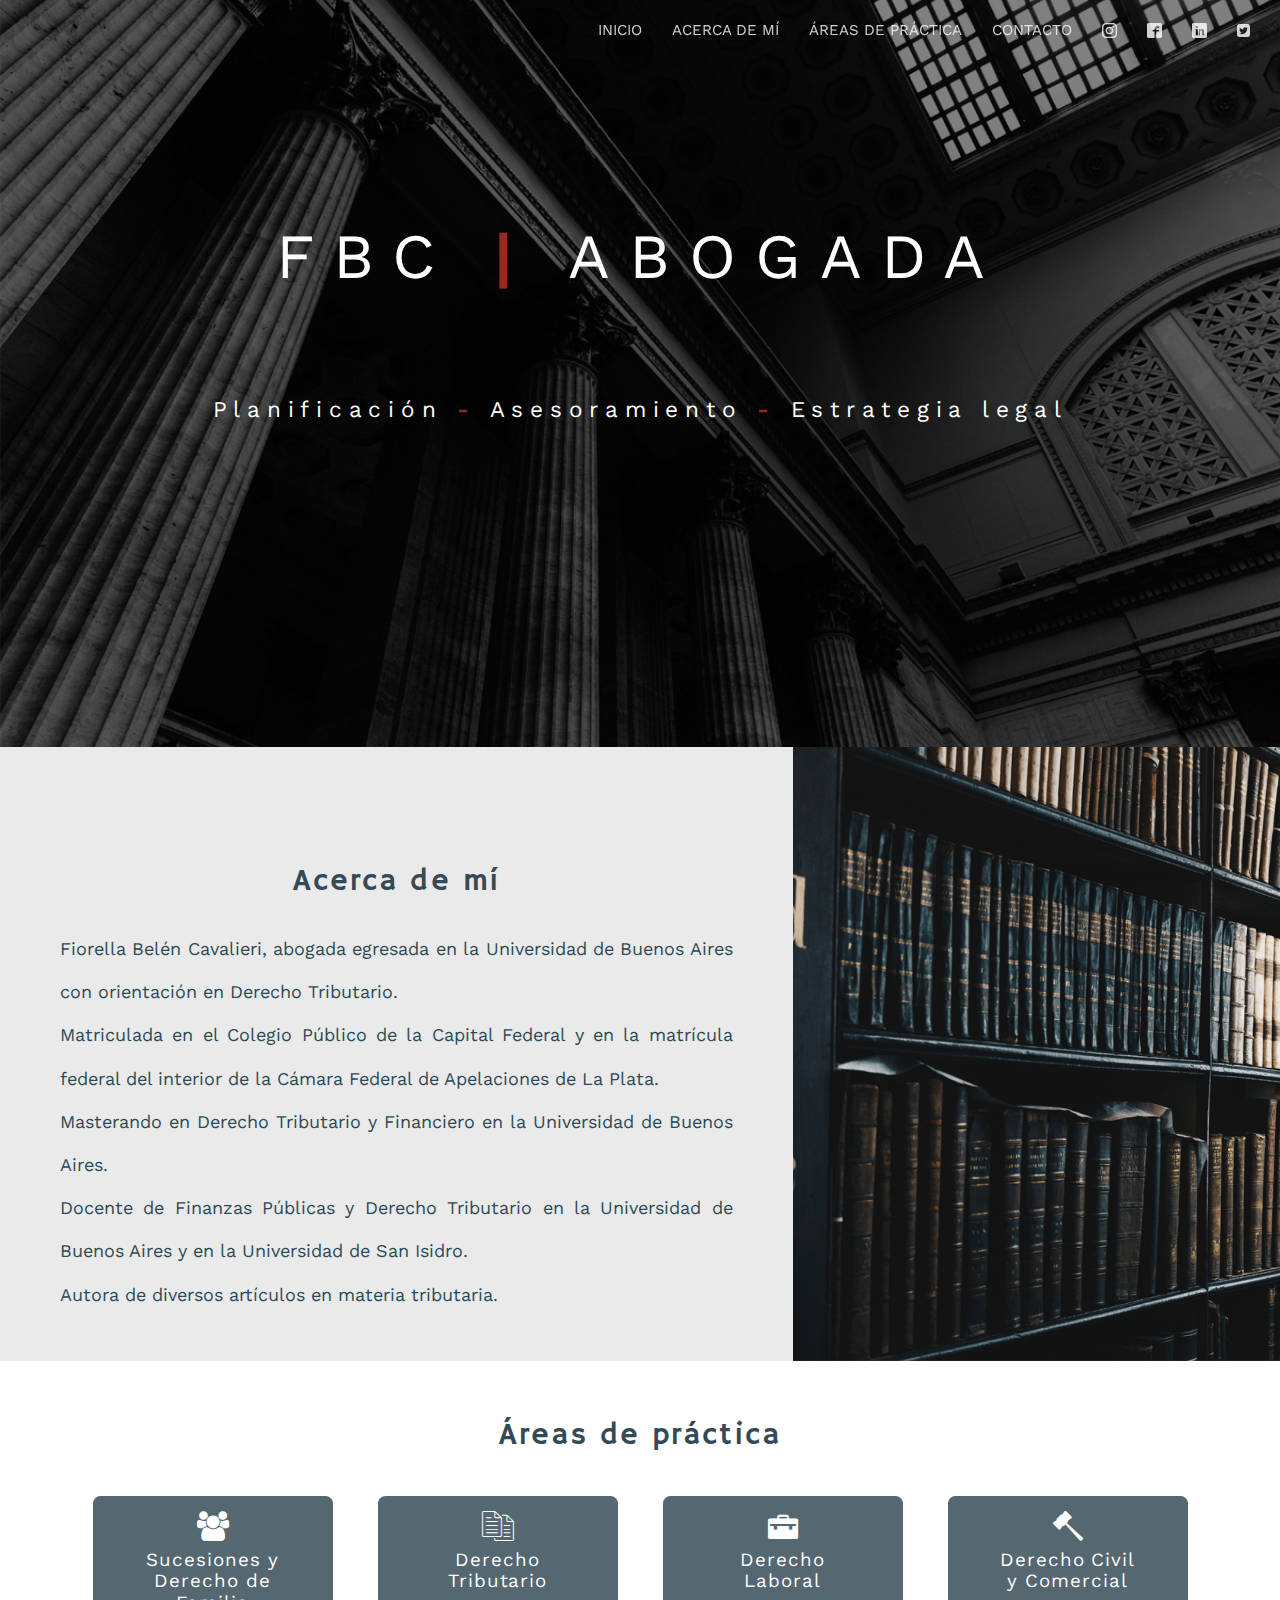
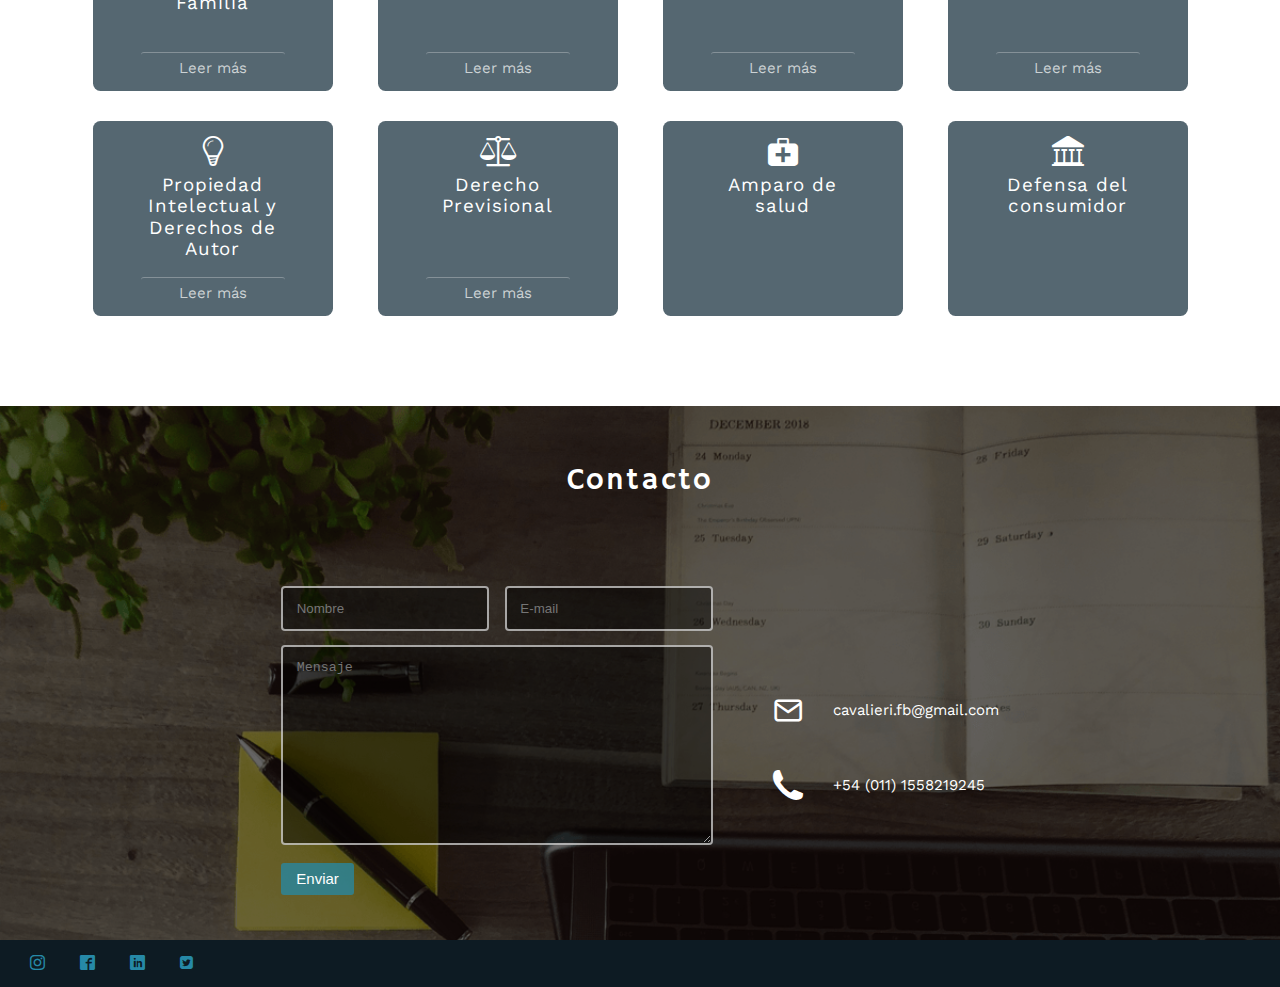
<file: index.html>
<!DOCTYPE html>
<html lang="en">
<head>
	<meta charset="UTF-8"/>
  <!-- Global site tag (gtag.js) - Google Analytics -->
  <script async src="https://www.googletagmanager.com/gtag/js?id=UA-173988055-1"></script>
  <script>
    window.dataLayer = window.dataLayer || [];
    function gtag(){dataLayer.push(arguments);}
    gtag('js', new Date());
    gtag('config', 'UA-173988055-1');
  </script>
	<meta http-equiv="X-UA-Compatible" content="IE=edge">
	<meta name="viewport" content="width=device-width, initial-scale=1.0">
	<meta name="robots" content="all"/>
	<meta name="keywords" Content="abogada, abogacia, fbc, fiorella, cavlieri, legales, legal, tribunales, derecho">
	<meta name="description" content="Sucesiones y derecho de familia, derecho tributario, derecho laboral, derecho civil y comercial, propiedad intelectual y derecho de autor, derecho previsional, amparo de salud y defensa del consumidor.">
	<meta name="author" content="Estefania Soldati">
	<link rel="shortcut icon" href="./assets/images/favicon.png" type="image/x-icon">
	<link href="https://fonts.googleapis.com/css2?family=Work+Sans&display=swap" rel="stylesheet">
  <link href="https://fonts.googleapis.com/css2?family=Hammersmith+One&display=swap" rel="stylesheet">
	<title>FBC | ABOGADA</title>
	<!-- Custom CSS -->
	<link rel="stylesheet" type="text/css" href="./styles/styles.css"/>
</head>
<body>
	<header>
    <div class="logo-container animated">
      <p>FBC <span>|</span> ABOGADA</p>
    </div>
		<nav class="menu">
			<ul>
        <li>
          <a href="#inicio">INICIO</a>
        </li>
				<li>
					<a href="#AcercaDeMi">ACERCA DE MÍ</a>
				</li>
				<li>
					<a href="#AreasDePractica">ÁREAS DE PRÁCTICA</a>
				</li>
				<li>
					<a href="#Contacto">CONTACTO</a>
				</li>
        <li>
          <a href="https://www.instagram.com/cavalieri.fb/" target="_blank" class="social-media-link">
            <i class="icon-instagram icon"></i>
          </a>
        </li>
        <li>
          <a href="https://www.facebook.com/FBC-Abogada-106124794510811/?modal=admin_todo_tour" target="_blank" class="social-media-link">
            <i class="icon-facebook icon"></i>            
          </a>
        </li>
        <li>
          <a href="https://www.linkedin.com/in/fiorella-cavalieri-6b239a79/" target="_blank" class="social-media-link">
            <i class="icon-linkedin icon"></i>
          </a>
        </li>
        <li>
          <a href="https://twitter.com/cavalieri_fb" target="_blank" class="social-media-link">
            <i class="icon-twitter-square icon"></i>
          </a>
        </li>
			</ul>
		</nav>
    <button class="hide menu-mobile-toggle"><svg xmlns="http://www.w3.org/2000/svg" viewBox="0 0 512 512"><path class="animated" d="M64 384h384v-42.666H64V384zm0-106.666h384v-42.667H64v42.667zM64 128v42.665h384V128H64z"/></svg></button>
    <div class="overlay full hide"></div>
    <div class="menu-mobile hide animated">
      <button class="close"><svg xmlns="http://www.w3.org/2000/svg" viewBox="0 0 512 512"><path class="animated" d="M405 136.798L375.202 107 256 226.202 136.798 107 107 136.798 226.202 256 107 375.202 136.798 405 256 285.798 375.202 405 405 375.202 285.798 256z"/></svg></button>
      <div class="logo-container-mobile">
        <p>FBC <span>|</span> ABOGADA</p>
      </div>    
      <ul class="nav-links">
        <li>
          <a href="#inicio">INICIO</a>
        </li>
        <li>
          <a href="#AcercaDeMi">ACERCA DE MÍ</a>
        </li>
        <li>
          <a href="#AreasDePractica">ÁREAS DE PRÁCTICA</a>
        </li>
        <li>
          <a href="#Contacto">CONTACTO</a>
        </li>
        </ul>
        <div class="flex social-media-container">
          <a href="https://www.instagram.com/cavalieri.fb/" target="_blank" class="social-media-link">
            <i class="icon-instagram icon"></i>
          </a>
          <a href="https://www.facebook.com/FBC-Abogada-106124794510811/?modal=admin_todo_tour" target="_blank" class="social-media-link">
            <i class="icon-facebook icon"></i>            
          </a>
          <a href="https://www.linkedin.com/in/fiorella-cavalieri-6b239a79/" target="_blank" class="social-media-link">
            <i class="icon-linkedin icon"></i>
          </a>
          <a href="https://twitter.com/cavalieri_fb" target="_blank" class="social-media-link">
            <i class="icon-twitter-square icon"></i>
          </a>
        </div>
    </div>
	</header>
	<main>

		<section class="hero bg-attachment-fixed" id="inicio">
			<div class="overlay"></div>
			<div class="content">
				<h1>FBC <span>|</span> ABOGADA</h1>
				<p>Planificación <span>-</span> Asesoramiento <span>-</span> Estrategia legal</p>
			</div>
		</section>

		<section id="AcercaDeMi" class="about">
      <div class="about-container">
  			<h2>Acerca de mí</h2>
  			<div class="underline"></div>
        <i></i>
  			<p>Fiorella Belén Cavalieri, abogada egresada en la Universidad de Buenos Aires con orientación en Derecho Tributario.</br>
  			  Matriculada en el Colegio Público de la Capital Federal y en la matrícula federal del interior de la Cámara Federal de Apelaciones de La Plata.</br>
  				Masterando en Derecho Tributario y Financiero en la Universidad de Buenos Aires.</br>
  				Docente de Finanzas Públicas y Derecho Tributario en la Universidad de Buenos Aires y en la Universidad de San Isidro. </br>
  				Autora de diversos artículos en materia tributaria. 
  			</p>	
      </div>
      <div class="about-image"></div>
		</section>

		<section id="AreasDePractica" class="portfolio">
			<h2>Áreas de práctica</h2>
			<div class="content">
        <div class="portfolio-items">
				 <div class="first animated" data-value="sucesiones">
            <i class="icon-group portfolio-icon"></i>
					  <h3>Sucesiones y Derecho de Familia</h3>
            <h4>Leer más</h4>
				 </div>
				 <div class="first animated" data-value="tributario">
            <i class="icon-documents portfolio-icon"></i>
					  <h3>Derecho Tributario </h3>
            <h4>Leer más</h4>
				 </div>
				 <div class="first animated" data-value="laboral">
            <i class="icon-job portfolio-icon"></i>
					  <h3>Derecho Laboral</h3>
            <h4>Leer más</h4>
				 </div>
          <div class="first animated" data-value="civil">
            <i class="icon-hammer portfolio-icon"></i>
					  <h3>Derecho Civil y Comercial</h3>
            <h4>Leer más</h4>
				 </div>
        </div>
        <div class="portfolio-items">
				 <div class="first animated" data-value="propiedad">
            <i class="icon-idea portfolio-icon"></i>
					  <h3>Propiedad Intelectual y Derechos de Autor</h3>
            <h4>Leer más</h4>
				 </div>
				 <div class="first animated" data-value="previsional">
            <i class="icon-balance portfolio-icon"></i>
					  <h3>Derecho Previsional</h3>
            <h4>Leer más</h4>
				 </div>
				 <div class="first animated pointer-none" data-value="">
            <i class="icon-health portfolio-icon"></i>
					  <h3>Amparo de salud</h3>
				 </div>	
				 <div class="first animated pointer-none" data-value="">
            <i class="icon-building portfolio-icon"></i>
					  <h3>Defensa del consumidor</h3>
				 </div>
        </div>	
			</div>

      <div id="portfolio-modal" class="modal">
        <div class="modal-content">
          <span class="close">&times;</span>
          <p class="title"></p>
          <p class="text"></p>
        </div>
      </div>

		</section>

		<section class="contact" id="Contacto">
      <div class="contactOverlay"></div>
      <div class="contact-tittle">
        <h2>Contacto</h2>
      </div>
      <div class="contact-information">
        <div class="form">
          <form action="#" id="contact-form" method="post">
            <div class="form-input">
              <label for="input_name" class="visually-hide">Nombre</label>
              <input type="text" placeholder="Nombre" name="contact[name]" id="input_name">
              <label for="input_email" class="visually-hide">Email</label>
              <input type="email" placeholder="E-mail" name="contact[email]" id="input_mail" class="input_val_email">
            </div>
            <div>
              <label for="message" class="visually-hide">Mensaje</label>
              <textarea placeholder="Mensaje" id="message" name="contact[message]"></textarea>
            </div>
            <button id="submit_btn">Enviar</button>
          </form>
          <div class="result-message hide">
            <div class="success">Tu mensaje fue enviado. Te responderemos en la brevedad. Gracias!</div>
            <div class="error">Hubo un error. Por favor recargue esta página e inténtelo nuevamente. Gracias.</div>
          </div>
        </div>
        <div class="content">
          <div class="contact-text">
            <div class="contact-data">
              <i class="icon-mail icon"></i>
              <a href="mailto:cavalieri.fb@gmail.com" class="animated">cavalieri.fb@gmail.com</a>
            </div>
            <div class="contact-data">
              <i class="icon-phone icon"></i>
              <a href="tel:+540111558219245" class="animated">+54 (011) 1558219245</a>
            </div>
          </div>
        </div>
      </div>
		</section>

	</main>

	<footer>
    <a href="https://www.instagram.com/cavalieri.fb/" target="_blank">
      <i class="icon-instagram icon"></i>
    </a>
    <a href=" https://www.facebook.com/FBC-Abogada-106124794510811/?modal=admin_todo_tour" target="_blank">
      <i class="icon-facebook icon"></i>
    </a>
    <a href="https://www.linkedin.com/in/fiorella-cavalieri-6b239a79/" target="_blank">
      <i class="icon-linkedin icon"></i>
    </a>
    <a href="https://twitter.com/cavalieri_fb" target="_blank">
      <i class="icon-twitter-square icon"></i>
    </a>
  </footer>

	<!-- jQuery V3.3.1 -->
	<script src="./scripts/jQuery-V3.3.1.min.js"></script>
	<!-- Custom-Scripts -->
  <script src="./scripts/contact.js"></script>
	<script src="./scripts/scripts.js"></script>
</body>
</html>
</file>
<file: styles/styles.css>
@font-face {
  font-family: 'icomoon';
  src:  url('../assets/icons/icomoon.eot?tlcqxu');
  src:  url('../assets/icons/icomoon.eot?tlcqxu#iefix') format('embedded-opentype'),
    url('../assets/icons/icomoon.ttf?tlcqxu') format('truetype'),
    url('../assets/icons/icomoon.woff?tlcqxu') format('woff'),
    url('../assets/icons/icomoon.svg?tlcqxu#icomoon') format('svg');
  font-weight: normal;
  font-style: normal;
  font-display: block;
}

[class^="icon-"], [class*=" icon-"] {
  /* use !important to prevent issues with browser extensions that change fonts */
  font-family: 'icomoon' !important;
  speak: never;
  font-style: normal;
  font-weight: normal;
  font-variant: normal;
  text-transform: none;
  line-height: 1;

  /* Better Font Rendering =========== */
  -webkit-font-smoothing: antialiased;
  -moz-osx-font-smoothing: grayscale;
}

.icon-mail:before {
  content: "\e90e";
}
.icon-phone:before {
  content: "\e90f";
}
.icon-contact:before {
  content: "\e90f";
}
.icon-radio-button:before {
  content: "\e910";
}
.icon-building:before {
  content: "\e90a";
}
.icon-health:before {
  content: "\e90b";
}
.icon-hammer:before {
  content: "\e90c";
}
.icon-job:before {
  content: "\e90d";
}
.icon-down:before {
  content: "\e901";
}
.icon-arrow:before {
  content: "\e901";
}
.icon-instagram:before {
  content: "\e902";
}
.icon-social:before {
  content: "\e902";
}
.icon-facebook:before {
  content: "\e903";
}
.icon-social1:before {
  content: "\e903";
}
.icon-linkedin:before {
  content: "\e904";
}
.icon-social2:before {
  content: "\e904";
}
.icon-graduate:before {
  content: "\e911";
}
.icon-documents:before {
  content: "\e905";
}
.icon-idea:before {
  content: "\e906";
}
.icon-balance:before {
  content: "\e908";
}
.icon-group:before {
  content: "\e909";
}
.icon-twitter-square:before {
  content: "\e900";
}


/*
  RESET
*/
html, body, div, span, applet, object, iframe,h1, h2, h3, h4, h5, h6, p, blockquote, pre,a, abbr, acronym, address, big, cite, code,del, dfn, em, img, ins, kbd, q, s, samp,small, strike, strong, sub, sup, tt, var,b, u, i, center,dl, dt, dd, ol, ul, li,fieldset, form, label, legend,table, caption, tbody, tfoot, thead, tr, th, td,article, aside, canvas, details, embed, figure, figcaption, footer, header, hgroup, menu, nav, output, ruby, section, summary,time, mark, audio, video {margin: 0;padding: 0;border: 0;font-size: 100%;font: inherit;vertical-align: baseline;}
article, aside, details, figcaption, figure, footer, header, hgroup, menu, nav, section{display: block;}
body{line-height: 1; font-size: 15px; font-family: 'Work Sans', sans-serif;}
ol, ul{list-style: none;}
blockquote, q{quotes: none;}
blockquote:before, blockquote:after,q:before, q:after{content: '';content: none;}
table{border-collapse: collapse;border-spacing: 0;}

/*
  GENERAL STYLES
*/
*{box-sizing: border-box}
ul{list-style-type: none}
a,
a:hover{text-decoration: none;color: inherit}

.flex{ display: flex;}
.hide{display: none;}
.animated{transition: 0.2s all linear;}
.visually-hide{ height: 1px; margin: -1px; overflow: hidden; padding: 0; position: absolute; width: 1px;border: 0; clip: rect(0 0 0 0);}
.pointer-none{pointer-events: none;}

/*
  HEADER
*/

header{ position: fixed; top: 0; left: 0; z-index: 1; width: 100%; padding: 1.5em 2em; display: flex;justify-content: space-between;}
header .logo-container{opacity: 0;}
header .logo-container p{color: #ffffffcf;}
header ul{display: flex; justify-content: flex-end;}
header li{color: #ffffffcf; cursor: pointer;}
header li:not(:last-child){padding-right: 2em;}
header li:hover{color:#ad8a8a; font-weight: 700;}
header a{font-size: 1em;}
header.post-hero{background-color: #06546bf5;}
header span{color: #f443369c; font-weight: 600;}
header.post-hero .logo-container{opacity: 1;}

/*
  MENU MOBILE
*/

.menu-mobile-toggle{display: none;}
.menu-mobile-toggle svg,
.menu-mobile .close svg{width: 30px;}
.menu-mobile-toggle svg path,
.menu-mobile .close svg path{fill: #fff;}
.menu-mobile{display:block;position: fixed;right: -100vw;top: 0;width: 70vw;height: 100vh;background-color: #1d1d1d;color: #fff;z-index: 11;box-shadow: 0 0 30px rgba(0,0,0,0);text-align: center;padding-top: 1em;}
.menu-mobile .nav-links{padding: 0 2em;margin-top: 1.5em;}
.menu-mobile.open{display: block;right: 0px;}
.menu-mobile .close {position: absolute;right: 0.2em;top: 0.2em;background-color: #1d1d1d;}
.overlay.full{opacity: 0.5;z-index: 9;position: fixed;z-index: 10;}

/*
  HERO
*/

.hero{background-image: url(../assets/images/hero.png); background-position: bottom; background-repeat: no-repeat; background-size: cover; padding: 15em 1em; position: relative; width: 100%; height: auto;}
.hero .bg-attachment-fixed{background-attachment: fixed;}
.overlay{position: absolute; top: 0; left: 0; width: 100%; height: 100%; background-color: #040202; opacity: 0.5;}
.content{position: relative; text-align: center;}
.content h1{font-size: 4.2em; letter-spacing: 0.3em; color: #fff;}
.content span{color:  #f443369c; font-weight: 600;}
.hero p{ font-size: 1.5em; line-height: 10em; letter-spacing: 0.3em; padding-top: 0.4em; color: #fff;}

/*
  ABOUT
*/

.about{ display: flex;}
.about h2{color: #344a56; font-size: 2em; display: flex; justify-content: center; font-family: 'Hammersmith One', sans-serif; letter-spacing: 0.07em; margin-bottom: 1em;}
.about p{text-align: center; font-size: 1.2em; line-height: 2.4em; color: #2c4956; text-align: justify;}
.about .about-image{background-image: url(../assets/images/about.png);background-size: cover; background-position: center; background-repeat: no-repeat; padding-top: 35em; width: 70%; height: auto;}
.about .about-container{background: #9e9e9e36; padding: 8em 4em 3em 4em;}

/*
  PORTFOLIO
*/

.portfolio{background-color: #ffffff00; padding-bottom: 5em;}
.portfolio h2{color: #344a56;; font-size: 2em; display: flex; justify-content: center; padding: 2em 0em 1em 0em; font-family: 'Hammersmith One', sans-serif; letter-spacing: 0.07em;}
.portfolio .content{margin: 0 4em;}
.portfolio h3{text-align: center; padding: 0.5em 0em 0.5em 0em; font-size: 1.25em; color: #fff; letter-spacing: 0.05em; line-height: 1.13em;}
.portfolio .first {border-radius: 0.5em; display: flex; align-items: center; padding: 1em 3em; margin: 1em 1.5em; max-width: 16em; height: 13em; background-color: #344a56d6;; flex-direction: column;cursor: pointer; position: relative; width: calc(100%/4);}
.portfolio .first:hover{background-color: #eaeaea; border: 0.02em solid #081d4473}
.portfolio .first:hover h3{color: black; font-weight: 600;}
.portfolio .first:hover i{color: #081d44}
.portfolio i{color: #fff;}
.portfolio-items{display: flex; justify-content: center;}
.portfolio-icon{ font-size: 2em;}
.portfolio h4{color: #ccd2d4; border-radius: 0.2em; font-size: 1em; padding: 0.3em; position: absolute; bottom: 1em; border-top: 1px solid hsla(195, 9%, 82%, 0.4); width: 60%; padding: 0.5em 0 0;}
.portfolio .first:hover h4{color:#081d44;border-top: 1px solid #081d44; width: 60%; padding: 0.5em 0 0;}


/* The Modal (background) */
.modal {
  display: none; /* Hidden by default */
  position: fixed; /* Stay in place */
  z-index: 1; /* Sit on top */
  left: 0;
  top: 0;
  width: 100%; /* Full width */
  height: 100%; /* Full height */
  overflow: auto; /* Enable scroll if needed */
  background-color: rgb(0,0,0); /* Fallback color */
  background-color: rgba(0,0,0,0.4); /* Black w/ opacity */
}

/* Modal Content/Box */
.modal-content {
  background-color: #fefefe;
  margin: 15% auto; /* 15% from the top and centered */
  padding: 20px;
  border: 1px solid #888;
  width: 80%; /* Could be more or less, depending on screen size */
}

/* The Close Button */
.close {
  color: #aaa;
  float: right;
  font-size: 28px;
  font-weight: bold;
}

.close:hover,
.close:focus {
  color: black;
  text-decoration: none;
  cursor: pointer;
}

/*
  CONTACT
*/

.contact{position: relative; background-image: url(../assets/images/contact.png); background-position: cover; background-repeat: no-repeat; background-size: cover; /*padding: 3em 20.5em*/; position: relative; width: 100%; height: auto;}
.contact .contact-tittle{position: relative;}
.contact h2{color:#ffffff; font-size: 2em; display: flex; justify-content: center; padding: 2em; font-family: 'Hammersmith One', sans-serif; letter-spacing: 0.07em;}
.contactOverlay{position: absolute; top: 0; left: 0; width: 100%; height: 100%; background-color: #040202; opacity: 0.6;}
.contact .contact-information{display: flex; justify-content: center; align-items: center;}
.contact .content{position: relative;}
.contact .contact-data{display: flex; align-items: center; letter-spacing: 2em; margin: 2em;}
.contact .form{position: relative; margin: 2em;}
.contact .form-input{display: flex;}
.contact input{background: rgba(0, 0, 0, 0.45); border: 0.15em solid #ffffff9e;; margin: 0em 1.2em 1em 0em; padding: 1em; border-radius: 0.3em; color: white; max-width: calc(50% - 0.3em);}
.contact input:last-child{margin-right: 0;}
.contact textarea{width: 100%;height: 15em;background: rgba(0, 0, 0, 0.45);border: 0.15em solid #ffffff9e;border-radius: 0.3em;color: #fff;padding: 1em;}
.contact .icon{font-size: 2em; color: #ffffff;}
.contact button{display: flex; justify-content: center; align-items: center; background-color: #2689a7bf; border: none; border-radius: 0.2em; font-size: 1em; color: white; padding: 0.5em 1em; margin: 1em 0;cursor: pointer;}
.contact-data a{ font-size: 1em; line-height: 3em; color: #fff; letter-spacing: 0;}
.contact-data a:hover{font-weight: 600;}
.contact .result-message>div{color: #fff;}

/*
  FOOTER
*/

footer{background-color: #0d1b23; padding: 1em;}
footer .icon{color: #2689a7; font-size: 1em; padding: 0 1em;}
footer i:hover{color: #ad8a8a;}


/*
  MODAL
*/

.modal-content{text-align: center; padding: 1em 2em 2em 2em;}
.modal-content ul{font-size: 1.13em; color: #121f2d;text-align: left;}
.modal-content li{line-height: 2em;}
.title{font-size: 1.4em; padding-bottom: 1em; color: #0c3150; font-weight: 600;}
.text{border: 0.06em solid #cccdce; background: #b9bbbb1f; padding: 1em;}

/*
  MEDIA QUERIES
*/
 

@media screen and (max-width:900px){
  body{line-height: 1; font-size: 16px;} 
  
  header{display: flex;justify-content: space-between;align-items: center;} 
  header li{text-align: center; margin: 2em 0em;} 
  header ul{display: block;} 
  header li:not(:last-child){padding-right: 0em;} 
  header a{margin: 0.5em;}
  header .logo-container{text-align: center;}
  header .menu{display: none;}
  header .menu-mobile-toggle{display: block;background-color: #d4d2d23b; border: none;}
  header .flex{justify-content: center; font-size: 1.3em}
  .close {border: none;}
  .hero p {line-height: 2em;display: flex;  flex-direction: column;padding-top: 2.5em;}
  .content h1{font-size: 3em}
  .menu-mobile-toggle{border-radius: 5%;}
  .animated{fill: #f44336ad;}
  
  .logo-container-mobile p{font-size: 1.5em;}
  
  .about{display: block;} 
  .about .about-image{display: none;} 
  .contact-text{padding: 2em} 
  .contact .contact-information {display: block;}
  .contact .contact-data {margin: 0em} 
  .portfolio .first {margin: 0.5em; padding: 1em 2em;} 
  .portfolio h3{font-size: 1em;}
  #input_mail, #input_name{width: 50%;}
  .hero p span{color: transparent;}
}

@media screen and (max-width:600px){
  body{font-size: 15px;} 
  .content h1{font-size: 1.5em;}
  .contact .contact-information {display: block;}
  .portfolio-items {display: block;} 
  .portfolio .first {max-width: 100%; width: calc(100%);} 
  .portfolio h3 {font-size: 1.1em;} 
  .portfolio h4 {font-size: 1.1em;}
  .hero p {line-height: 2em;padding-top: 2.4em; display: flex; flex-direction: column; font-size: 1.4em}
  .hero p span{color: transparent;}

  .about .about-container { padding: 4em 2em;}
  .about p{font-size: 1em; line-height: 2em;}
}
</file>
